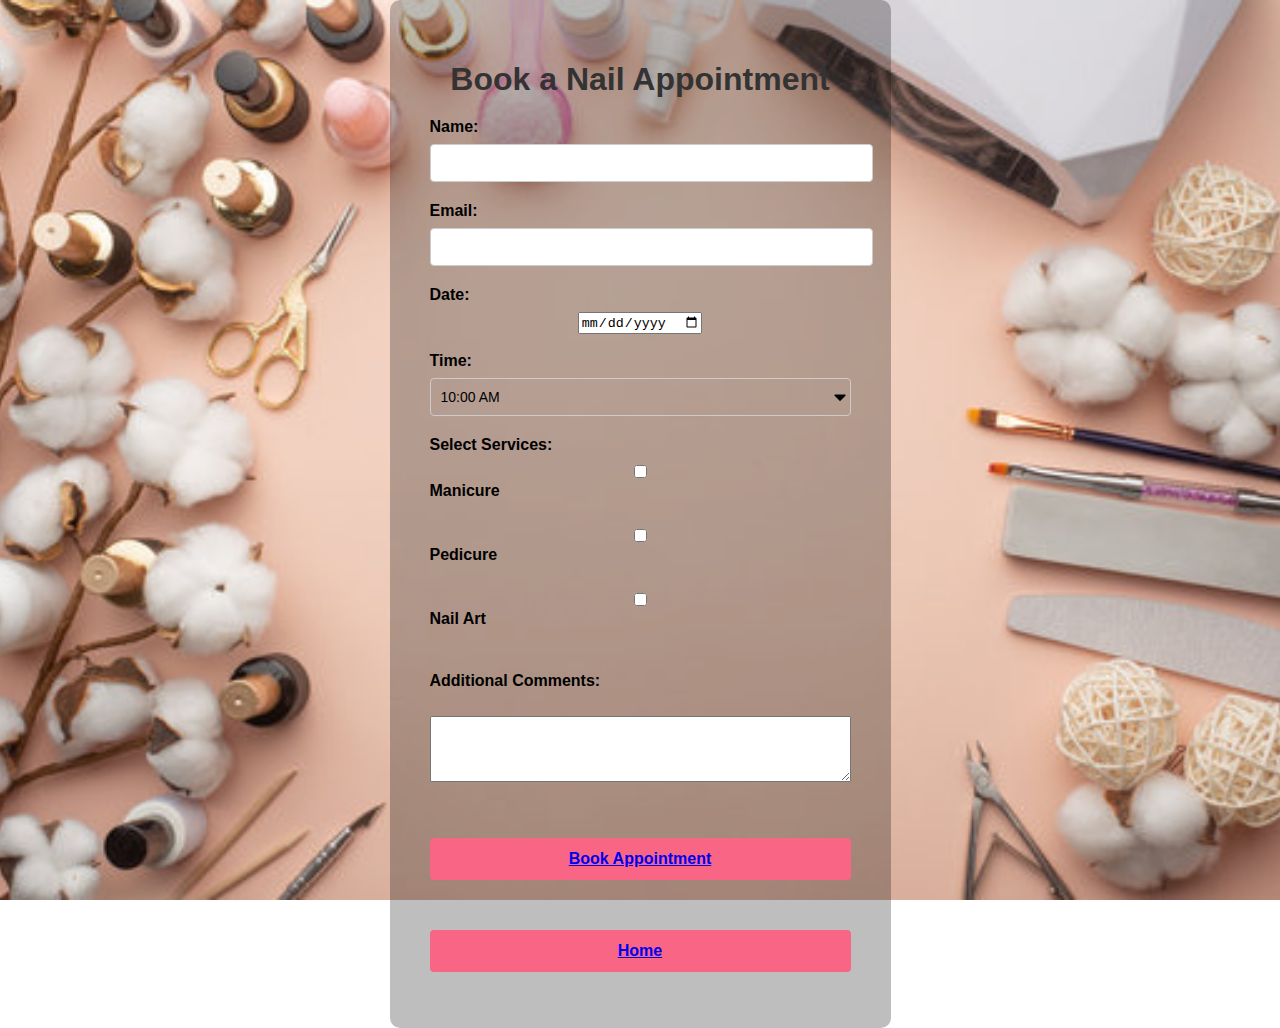
<file: Book appointment.html>
<!DOCTYPE html>
<html lang="en">
<head>
<meta charset="UTF-8">
<meta name="viewport" content="width=device-width, initial-scale=1.0">
<title>Nail Appointment Booking</title>
<style>
  body {
    font-family: Arial, sans-serif;
    background-color: #f0f0f0;
    background: url('./images/cotton.jpg') no-repeat center center fixed;
    background-size: cover;
    margin: 0;
    display: flex;
    justify-content: center;
    align-items: center;
    min-height: 100vh;
  }

  .container {
    text-align: center;
    background-color: rgba(0, 0, 0, 0.255);
    padding: 40px;
    border-radius: 10px;
  }

  h1 {
    color: #333;
    margin-bottom: 20px;
  }

  label {
    display: block;
    margin-bottom: 8px;
    font-weight: bold;
    text-align: left;
  }

  input[type="text"],
  select {
    width: 100%;
    padding: 10px;
    border: 1px solid #ccc;
    border-radius: 4px;
    margin-bottom: 20px;
    font-size: 14px;
  }

  select {
    appearance: none;
    background: transparent url('./images/arrow\ icon.png') no-repeat right center;
    background-size: 20px 20px;
    padding-right: 30px;
  }

   h3 {
    background-color: #f96585;
    color: #fff;
    padding: 12px 24px;
    border: none;
    border-radius: 4px;
    cursor: pointer;
    font-size: 16px;
    transition: background-color 0.3s ease;
  }

  button:hover h3 {
    background-color: #f96585;
  }

  @media (max-width: 480px) {
    .container {
      padding: 20px;
    }
  }
</style>
</head>
<body>
<div class="container">
  <h1>Book a Nail Appointment</h1>
  
    <form action="Booking confermation.html" method="post">
    <label for="name">Name:</label>
    <input type="text" id="name" name="name" required>

    <label for="email">Email:</label>
    <input type="text" id="email" name="email" required>

    <label for="date">Date:</label>
    <input type="date" id="date" name="date" required>

    <br></br>

    <label for="time">Time:</label>
    <select id="time" name="time" required>
      <option value="10:00 AM">10:00 AM</option>
      <option value="11:00 AM">11:00 AM</option>
      <option value="12:00 PM">12:00 PM</option>
      <option value="1:00 PM">1:00 PM</option>
      <option value="2:00 PM">2:00 PM</option>
      <option value="3:00 PM">3:00 PM</option>
      <option value="4:00 PM">4:00 PM</option>
    </select>

    <label for="services">Select Services:</label>
    <input type="checkbox" id="manicure" name="services[]" value="Manicure">
    <label for="manicure">Manicure</label><br>
    <input type="checkbox" id="pedicure" name="services[]" value="Pedicure">
    <label for="pedicure">Pedicure</label><br>
    <input type="checkbox" id="nailArt" name="services[]" value="Nail Art">
    <label for="nailArt">Nail Art</label><br><br>
    
    <label for="comments">Additional Comments:</label><br>
    <textarea id="comments" name="comments" rows="4" cols="50"></textarea><br><br>
    
  </form>
  <br>
  <h3><a href="./Booking confermation.html">Book Appointment</a></h3>
  <br>
  <h3><a href="./index.html">Home</a></h3>
</div>
    

</body>
</html>
</file>
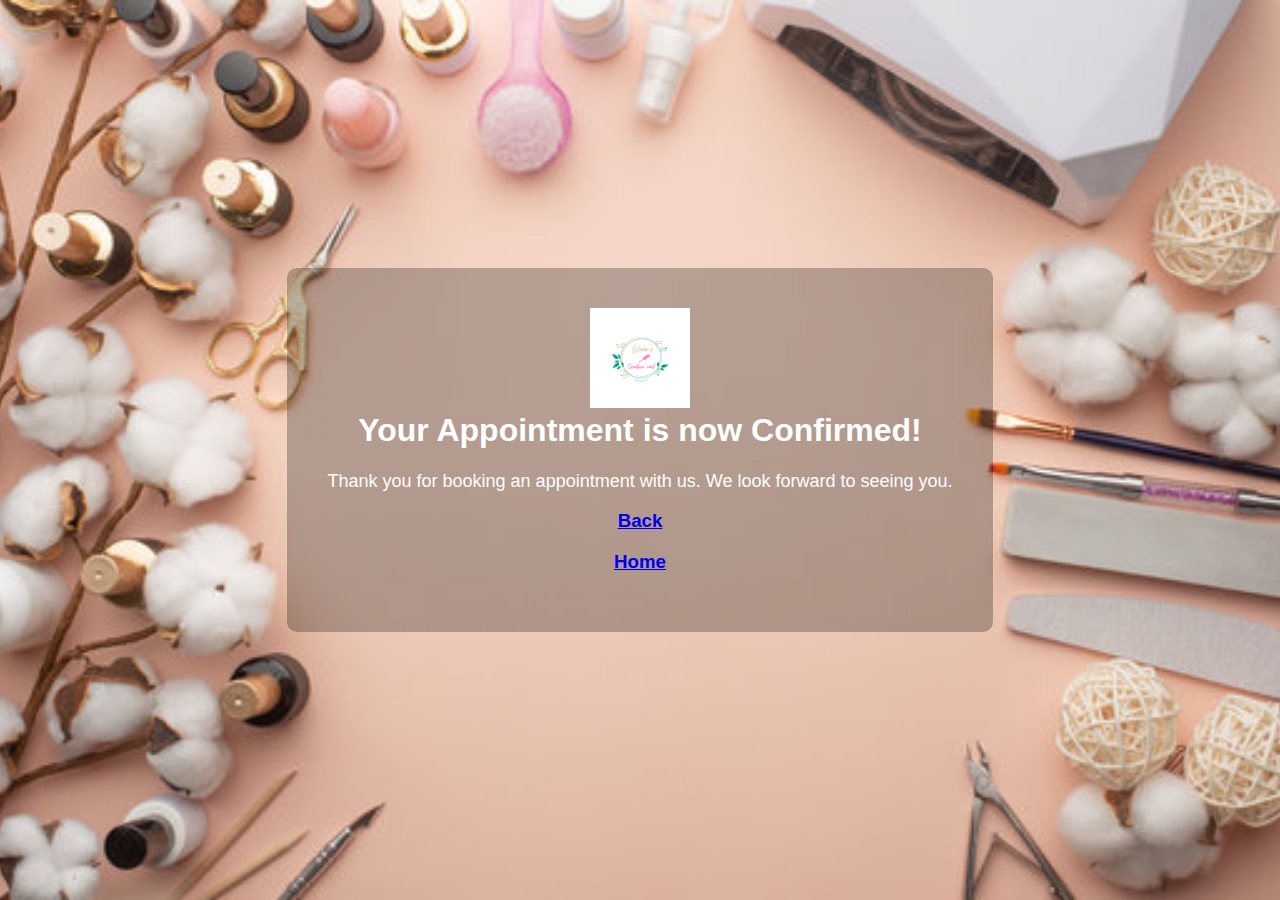
<file: Booking confermation.html>
<!DOCTYPE html>
<html lang="en">
    <body>
        <meta charset="UTF-8">
        <!DOCTYPE html>
<html lang="en">
<head>
<meta charset="UTF-8">
<meta name="viewport" content="width=device-width, initial-scale=1.0">
<title>Appointment Confirmation</title>
<style>
  body {
    font-family: Arial, sans-serif;
    background: url('./images/cotton.jpg') no-repeat center center fixed;
    background-size: cover;
    margin: 0;
    padding: 0;
    display: flex;
    justify-content: center;
    align-items: center;
    min-height: 100vh;
    color: #fff;
  }

  .confirmation {
    text-align: center;
    background-color: rgba(0, 0, 0, 0.255);
    padding: 40px;
    border-radius: 10px;
  }

  h1 {
    margin-top: 0;
    font-size: 32px;
  }

  p {
    font-size: 18px;
    margin-bottom: 0;
  }
</style>
</head>
<body>
<div class="confirmation">
    <img src="./images/Free Logo Beauty Hijab (4).png" alt="my logo" width="100" height="100">
  <h1>Your Appointment is now Confirmed!</h1>
  <p>Thank you for booking an appointment with us. We look forward to seeing you.</p>
  <h3><a href="./Book appointment.html">Back</a></h3>
    <h3><a href="./index.html">Home</a></h3>
</div>


        
    


   
    
    </body>
</html>
</file>
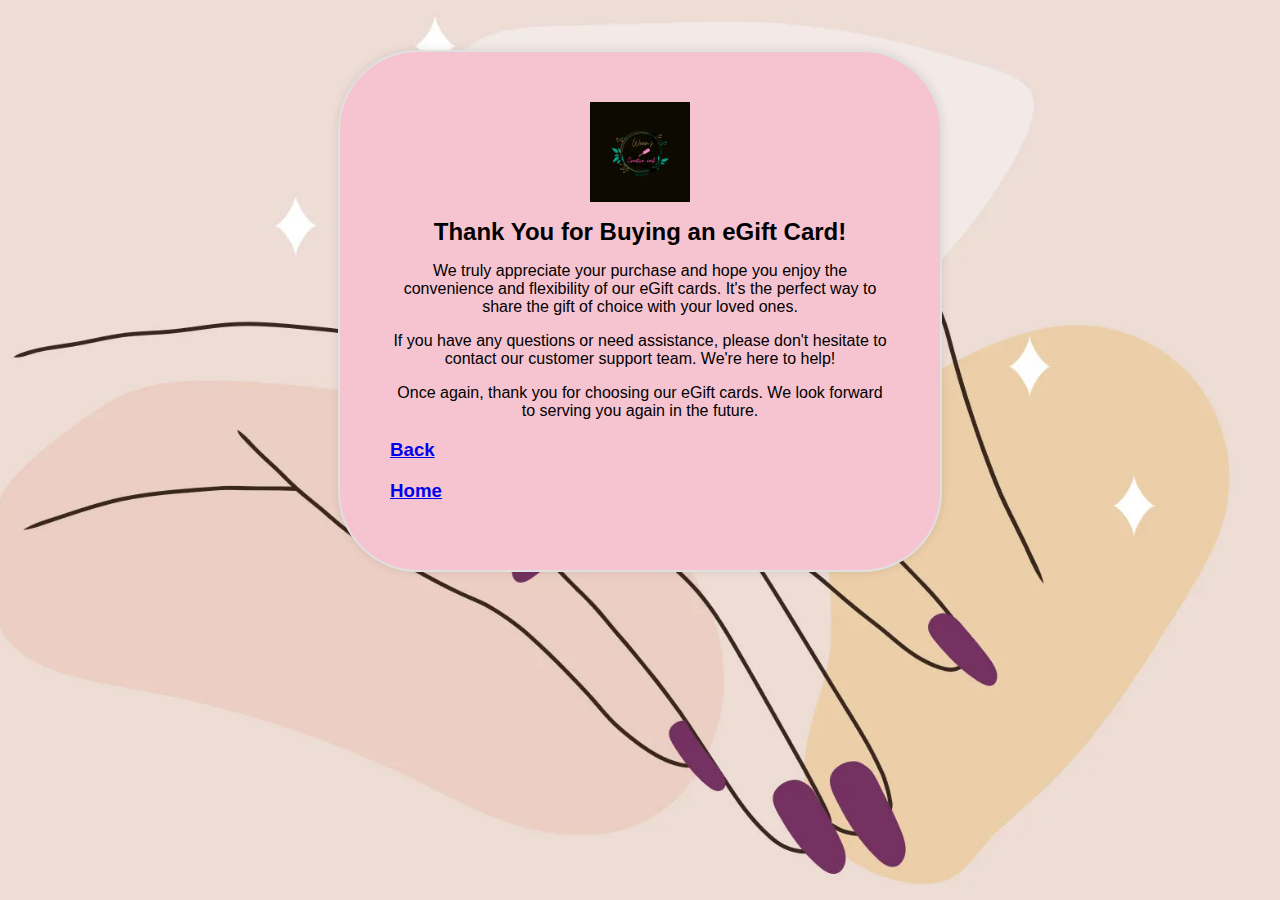
<file: Buy Egift card.html>
<!DOCTYPE html>
<html>
<head>
    <title>Nail Salon eGift Card</title>
    <style>
        body {
            font-family: Arial, sans-serif;
            background-color: #f0f0f0;
            background: url('./images/gift\ nail.webp') no-repeat center center fixed;
            background-size: cover;
          
           
        }

        .gift-card {
            width: 500px;
            background-color: #f6c4d0;
            border: 2px solid #e0e0e0;
            border-radius: 80px;
            padding: 50px;
            margin: 50px auto;
            box-shadow: 0px 0px 10px rgba(0, 0, 0, 0.1);
           
        }

        .salon-logo {
            width: 100px;
            height: 100px;
            margin: 0 auto;
            display: block;
        }

        .gift-card h1 {
            font-size: 24px;
            text-align: center;
        }

        .gift-card p {
            font-size: 16px;
            text-align: center;
        }

        .gift-card form {
            margin-top: 20px;
            text-align: center;
        }

        .form-group {
            margin-bottom: 15px;
        }

        label {
            font-weight: bold;
        }

        input[type="text"], input[type="email"], input[type="number"] {
            width: 100%;
            padding: 10px;
            border: 1px solid #ccc;
            border-radius: 5px;
        }

        input[type="number"] {
            width: 80px;
        }

        input[type="submit"] {
            background-color: #e0415e;
            color: #fff;
            border: none;
            padding: 10px 20px;
            border-radius: 5px;
            cursor: pointer;
        }

        input[type="submit"]:hover {
            background-color: #dd2868;
        }
    </style>
</head>
<body>
    <div class="gift-card">
        <img src="./images/Personal logo.png" alt="Salon Logo" class="salon-logo">
        <h1>Thank You for Buying an eGift Card!</h1>
        

        <p>We truly appreciate your purchase and hope you enjoy the convenience and flexibility of our eGift cards. It's the perfect way to share the gift of choice with your loved ones.</p>
        <p>If you have any questions or need assistance, please don't hesitate to contact our customer support team. We're here to help!</p>
        <p>Once again, thank you for choosing our eGift cards. We look forward to serving you again in the future.</p>
        
        <h3><a href="./Gift card.html">Back</a></h3>
          <h3><a href="./index.html">Home</a></h3>
      </div>
</body>
</html>
</file>
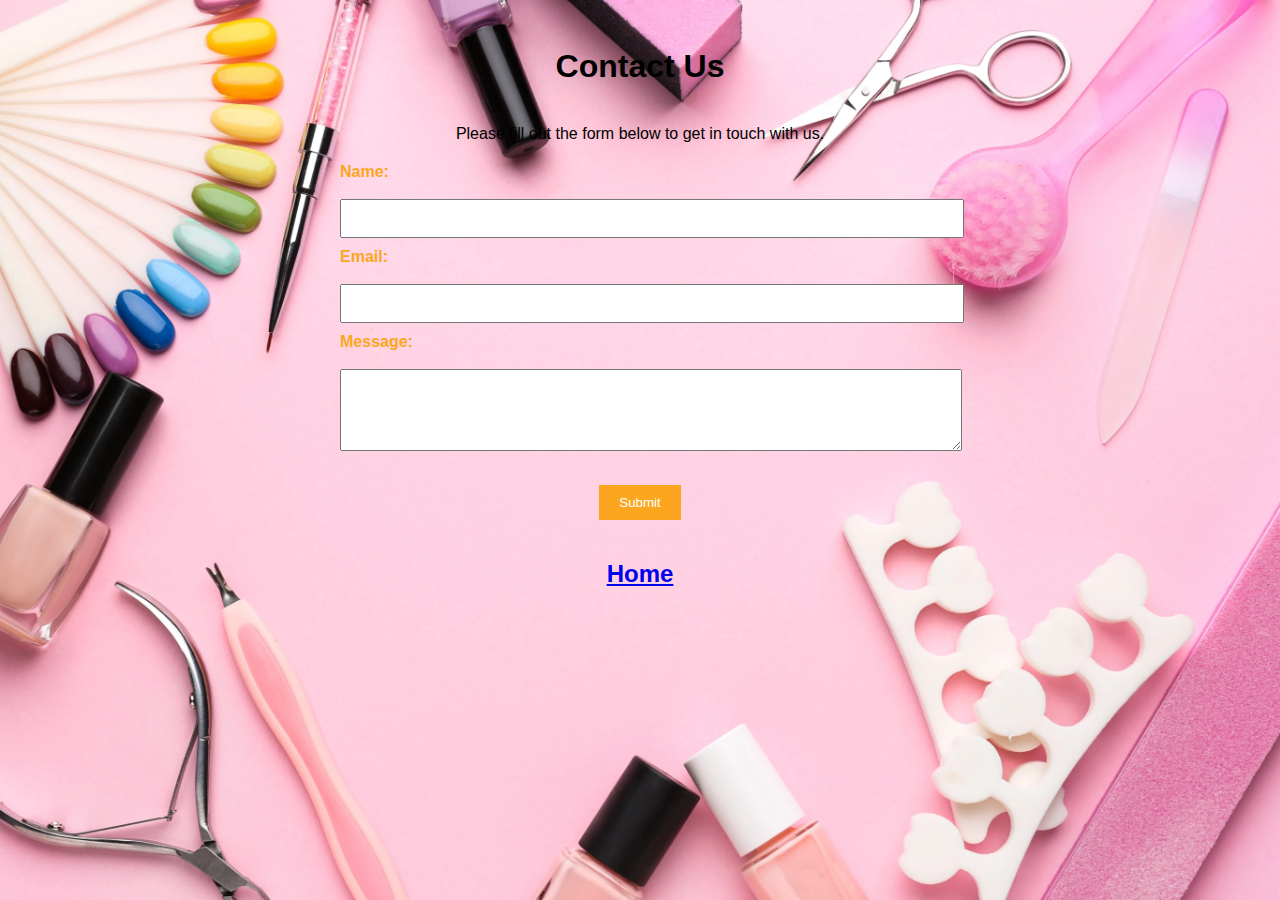
<file: contact us.html>
<!DOCTYPE html>
<html lang="en">
<head>
    <meta charset="UTF-8">
    <meta name="viewport" content="width=device-width, initial-scale=1.0">
    <title>Contact Us - Nail Salon</title>
    <style>
        /* Add your custom CSS styles here */
        body {
            font-family: Arial, sans-serif;
            background: url('./images/background\ contact\ us.webp') no-repeat center center fixed;
            background-size: cover;
        }
        .container h1 {
            max-width: 600px;
            margin: 0 auto;
            padding: 20px;
            text-align: center;
        }

        .container h2 {
            max-width: 600px;
            margin: 0 auto;
            padding: 20px;
            text-align: center;
        }

        .container {
            max-width: 600px;
            margin: 0 auto;
            padding: 20px;
        }

        .container p {
            max-width: 600px;
            margin: 0 auto;
            padding: 20px;
            text-align: center;
        }

        label {
            font-weight: bold;
           color: #fba61e;
        }
        input[type="text"],
        input[type="email"],
        textarea {
            width: 100%;
            padding: 10px;
            margin-bottom: 10px;
        }
        button {
            background-color: #fba61e;
            color: #fff;
            padding: 10px 20px;
            border: none;
            cursor: pointer;
        }
    </style>
</head>
<body>
    <div class="container">
        <h1>Contact Us</h1>
        <p>Please fill out the form below to get in touch with us.</p>
        <form action="mailto:wnunkoosing@gmail.com" method="post" enctype="text/plain">

           
            <label for="name">Name:</label>
            <br></br>
            <input type="text" id="name" name="name" required>
            
            <label for="email">Email:</label>
            <br></br>
            <input type="email" id="email" name="email" required>
            
            <label for="message">Message:</label>
            <br></br>
            <textarea id="message" name="message" rows="4" required></textarea>
            
            <h2><button type="submit">Submit</button></h2>
            <h2><a href="./index.html">Home</a></h2>

        </form>
       
    </div>
</body>
</html>
</file>
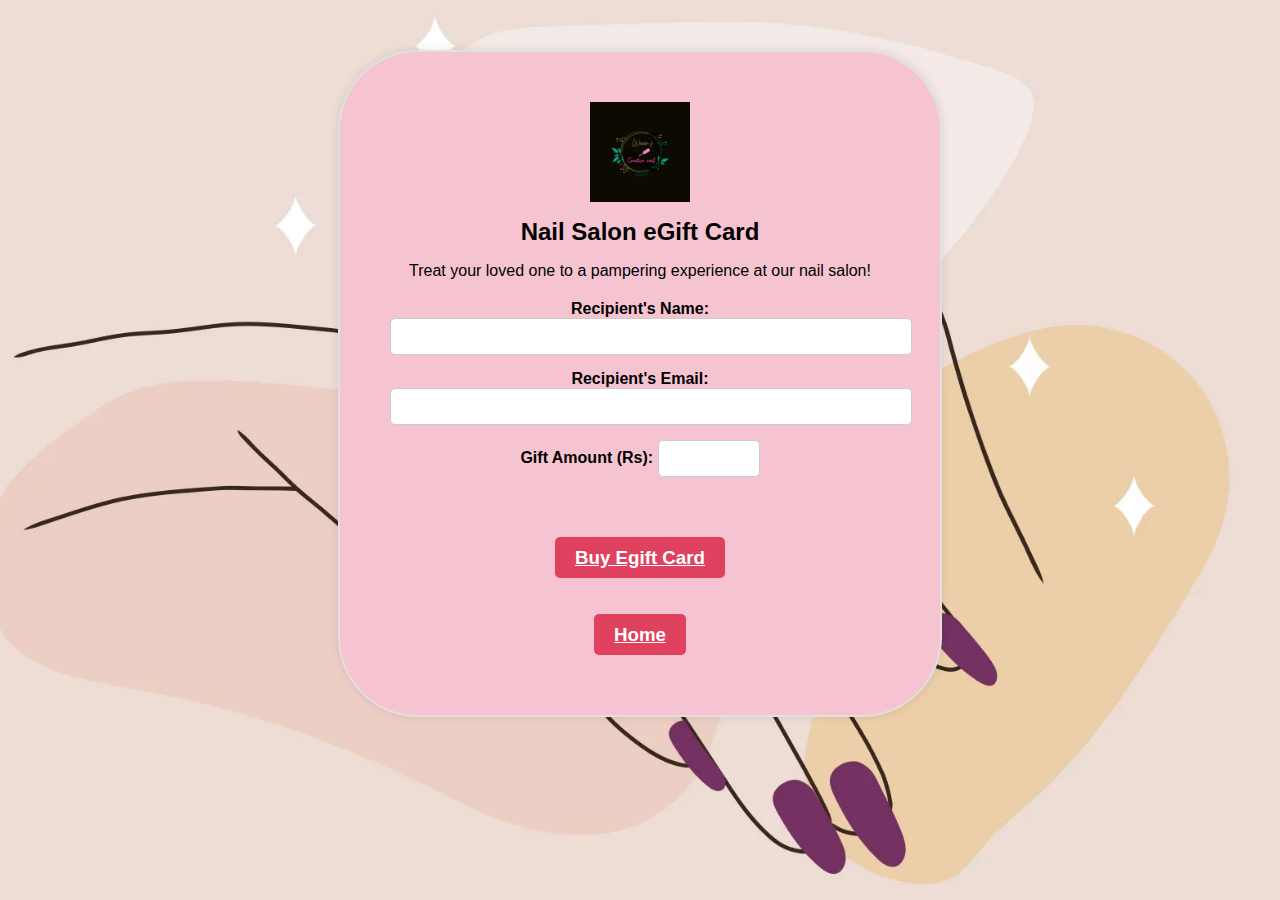
<file: Gift card.html>
<!DOCTYPE html>
<html>
<head>
    <title>Nail Salon eGift Card</title>
    <style>
        body {
            font-family: Arial, sans-serif;
            background-color: #f0f0f0;
            background: url('./images/gift\ nail.webp') no-repeat center center fixed;
            background-size: cover;
          
           
        }

        .gift-card {
            width: 500px;
            background-color: #f6c4d0;
            border: 2px solid #e0e0e0;
            border-radius: 80px;
            padding: 50px;
            margin: 50px auto;
            box-shadow: 0px 0px 10px rgba(0, 0, 0, 0.1);
           
        }

        .salon-logo {
            width: 100px;
            height: 100px;
            margin: 0 auto;
            display: block;
        }

        .gift-card h1 {
            font-size: 24px;
            text-align: center;
        }

        .gift-card p {
            font-size: 16px;
            text-align: center;
        }

        .gift-card form {
            margin-top: 20px;
            text-align: center;
        }

        .form-group {
            margin-bottom: 15px;
        }

        label {
            font-weight: bold;
        }

        input[type="text"], input[type="email"], input[type="number"] {
            width: 100%;
            padding: 10px;
            border: 1px solid #ccc;
            border-radius: 5px;
        }

        input[type="number"] {
            width: 80px;
        }

        a {
            background-color: #e0415e;
            color: #fff;
            border: none;
            padding: 10px 20px;
            border-radius: 5px;
            cursor: pointer;
        }

        h3{
            text-align: center;
        }

        input[type="submit"]:hover {
            background-color: #dd2868;
        }
    </style>
</head>
<body>
    <div class="gift-card">
        <img src="./images/Personal logo.png" alt="Salon Logo" class="salon-logo">
        <h1>Nail Salon eGift Card</h1>
        <p>Treat your loved one to a pampering experience at our nail salon!</p>

        <form action="#" method="post">
            <div class="form-group">
                <label for="recipient_name">Recipient's Name:</label>
                <input type="text" id="recipient_name" name="recipient_name" required>
            </div>
            <div class="form-group">
                <label for="recipient_email">Recipient's Email:</label>
                <input type="email" id="recipient_email" name="recipient_email" required>
            </div>
            <div class="form-group">
                <label for="gift_amount">Gift Amount (Rs):</label>
                <input type="number" id="gift_amount" name="gift_amount" min="10" step="10" required>
            </div>
            <br></br>
             
        </form>
        <h3><a href="./Buy Egift card.html">Buy Egift Card</a></h3>
        <br>
        <h3><a href="./index.html">Home</a></h3>
            
       
    </div>
</body>
</html>
</file>
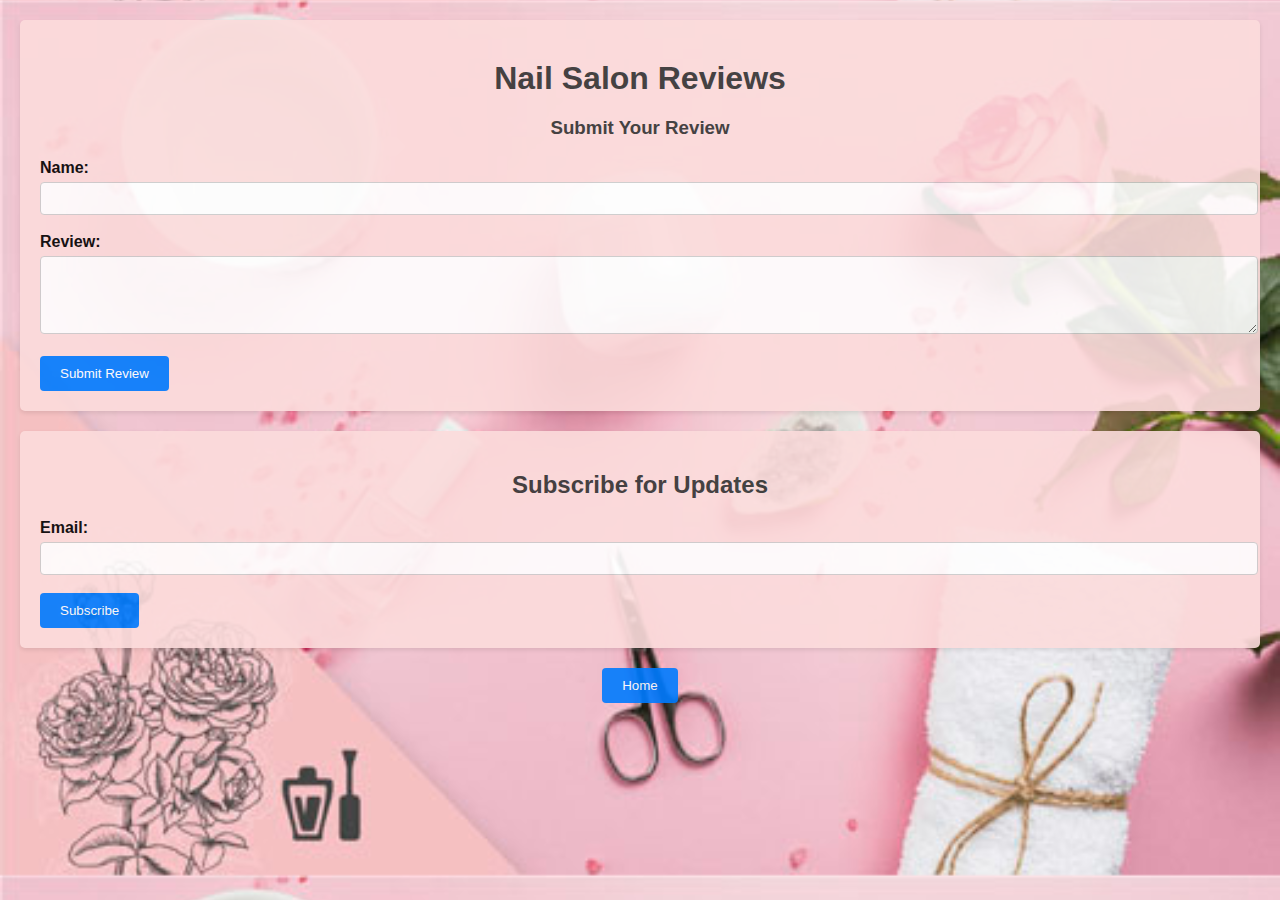
<file: subscription.html>
<!DOCTYPE html>
<html lang="en">
<head>
<meta charset="UTF-8">
<meta name="viewport" content="width=device-width, initial-scale=1.0">
<title>Nail Salon Reviews & Subscription</title>
<style>
  /* Your CSS styles here */
 
  body {
    font-family: Arial, sans-serif;
    font-family: Arial, sans-serif;
    background: url('./images/review\ background.jpg') ; opacity: 90%;
    background-size: cover;
        
    margin: 0;
    padding: 0;
    background-color: #f7f7f7;
  }

  .container {
    text-align: center;
    background-color: rgba(0, 0, 0, 0.255);
    padding: 40px;
    border-radius: 10px;
  }

  h1, h2, h3{
    text-align: center;
    color: #333;
    margin: 20px 0;
  }

  h3 a{
    text-align: center;
    color: #09066d;
    margin: 20px 0;
  }

   a{
    text-align: center;
    
  }

  .review-container, .subscription-container {
    background-color: rgb(252, 220, 220);
    border-radius: 5px;
    box-shadow: 0 2px 4px rgba(0, 0, 0, 0.1);
    padding: 20px;
    margin: 20px;
  }

  .review {
    border: 1px solid #ddd;
    padding: 10px;
    margin-bottom: 10px;
    border-radius: 5px;
  }

  label {
    display: block;
    font-weight: bold;
    margin-bottom: 5px;
  }

  input[type="text"],
  input[type="email"],
  textarea {
    width: 100%;
    padding: 8px;
    border: 1px solid #ccc;
    border-radius: 4px;
  }

  textarea {
    resize: vertical;
  }

  button {
    background-color: #007bff;
    color: white;
    border: none;
    padding: 10px 20px;
    border-radius: 4px;
    cursor: pointer;
  }

  button:hover {
    background-color: #0056b3;
  }



</style>
</head>
<body>
<div class="review-container">
  <h1>Nail Salon Reviews</h1>
  
  <form id="reviewForm">
    <h3>Submit Your Review</h3>
    <div>
      <label for="name">Name:</label>
      <input type="text" id="name" name="name" required>
    </div>
    <br>
    <div>
      <label for="review">Review:</label>
      <textarea id="review" name="review" rows="4" required></textarea>
    </div>
    <br>
    <button type="submit">Submit Review</button>
  </form>
  
</div>
<div class="subscription-container">
  <h2>Subscribe for Updates</h2>
  <form id="subscribeForm">
    <div>
      <label for="email">Email:</label>
      
      <input type="email" id="email" name="email" required>
    </div>
    <br>
    <button type="submit">Subscribe</button>
  </form>
</div>
<script>
  const reviewForm = document.getElementById("reviewForm");
  const subscribeForm = document.getElementById("subscribeForm");

  reviewForm.addEventListener("submit", function(event) {
    event.preventDefault();

    // Collect review data and add to the review section (similar to previous example)
    // ...

    reviewForm.reset();
  });

  subscribeForm.addEventListener("submit", function(event) {
    event.preventDefault();
    

    const email = subscribeForm.email.value;

    // Here, you can implement the logic to send the subscription data to your backend
    // ...

    subscribeForm.reset();
    alert("Thank you for subscribing!");
  });

</script>

   


    <a href="./index.html" >
                
     <h3><button type="submit" class="btn btn-warning">Home</button>  </a> </h3>







</body>
</html>
</file>
